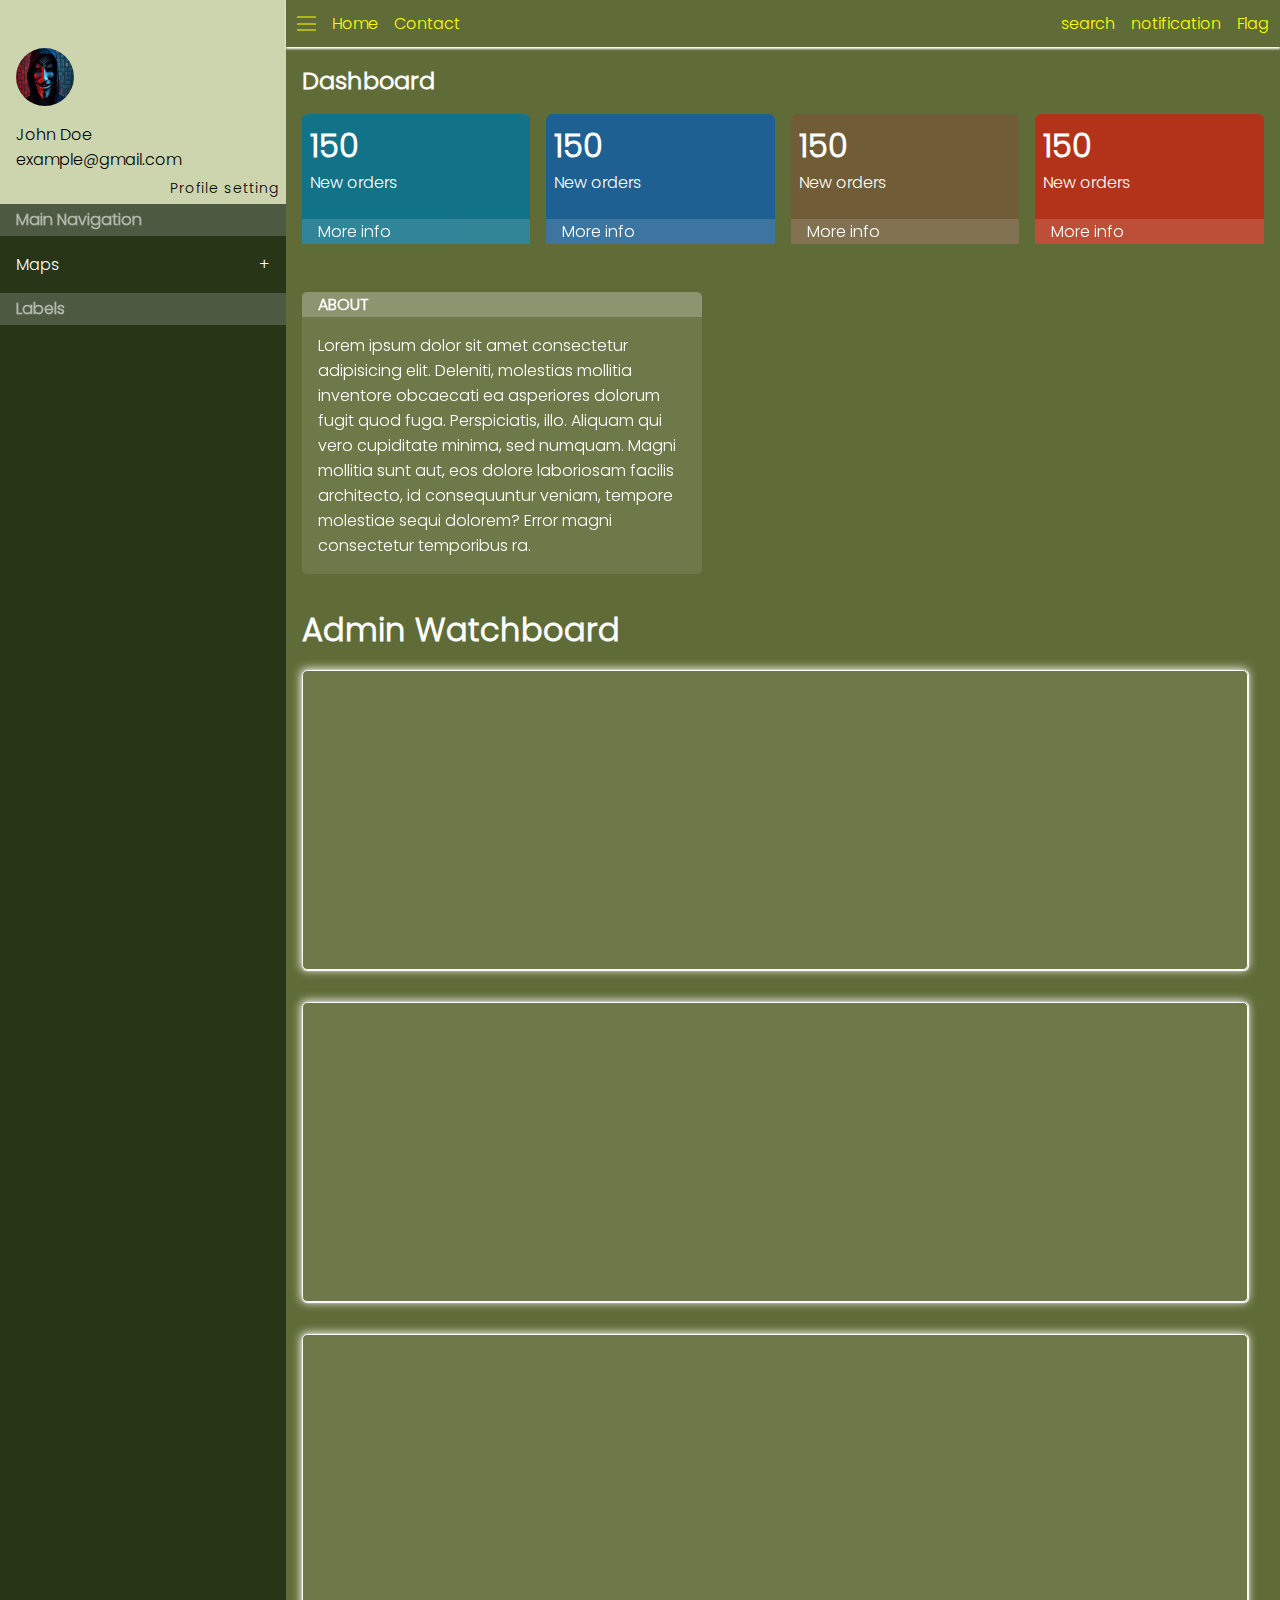
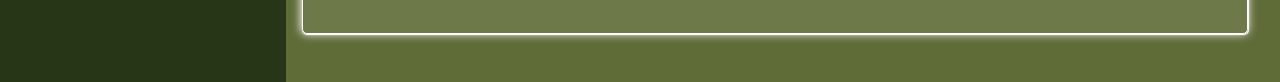
<file: investment/admin.html>
<!DOCTYPE html>
<html lang="en">
<head>
    <meta charset="UTF-8">
    <meta name="viewport" content="width=device-width, initial-scale=1.0">
    <title>Admin | Dashboard</title>
    <link rel="stylesheet" href="admincss.css">
    <style>
        .admins-informations{
            min-height: 12.5em;
            background: #ccd5ae;
            padding-inline: 1em 0;
            padding-block: 3em 0;
        }
        .side h4{
            height: 2.0em;
            background: rgba(255, 255, 255, 0.178);
            backdrop-filter: blur(100px);
            padding-inline: 1em 1em;
            padding-block: .2em 0;
            color: rgba(255, 255, 255, 0.57);
        }
        .admins-informations .picture{
            height: 3.625em;
            width: 3.625em;
            border-radius: 50%;
            display: flex;
            justify-content: center;
            align-items: center;
            margin-bottom: 1em;
        }
        .picture img{
            border-radius: 50%;
        }
        .admin_info_realtime p.kl{
            margin-left: auto;
            width: max-content;
            padding: 0.4em;
            border-top-left-radius: 10px;
            font-size: .875rem;
            letter-spacing: 1px;
            cursor: pointer;
        }
        .admin_info_realtime p.kl:hover{
            background: #283618; 
            color: rgba(255, 255, 255, 0.575);
        }
    </style>
</head>
<body>
    <div class="side">
        <div class="admins-informations">
            <div class="picture">
                <img src="admin_image.png" alt="" width="58px" height="58px">
            </div>
            <div class="admin_info_realtime">
                <p>John Doe</p>
                <p>example@gmail.com</p>
                <p class="kl">Profile setting</p>
            </div>
        </div>
        <h4>Main Navigation</h4>
        <!-- to put some accordion by the side -->
        <div class="maps">
            <div class="parent">
                <p>Maps</p>
                <p id="accordion-button">+</p>
            </div>
            <div class="children">
                <div class="child">map1</div>
                <div class="child">Map2</div>
                <div class="child">Map3</div>
            </div>
        </div>
        <h4>Labels</h4>
    </div>
    <div class="full-body">
        <header>
            <ul>
                <div class="box">
                    <div class="lines"></div>
                    <div class="lines"></div>
                    <div class="lines"></div>
                </div>
                <p>Home</p>
                <p>Contact</p>
                <ul class="top-roght">
                    <li id="searching_admin">search</li>
                    <li>notification</li>
                    <li>Flag</li>
                 </ul>
            </ul>
        </header>
        <div class="info">
            <h2>Dashboard</h1>
            <ul>
                <li>
                    <div class="boxr" style="background: #007399d2;">
                        <div class="head">
                            <h1>150</h1>
                            <p>New orders</p>
                        </div>
                        <div class="base">
                            <p>More info</p>
                        </div>
                    </div>
                    <div class="boxr" style="background: #1e6091;">
                        <div class="head">
                            <h1>150</h1>
                            <p>New orders</p>
                        </div>
                        <div class="base">
                            <p>More info</p>
                        </div>
                    </div>
                </li>
                <li>
                    <div class="boxr" style="background: #7a51369c;">
                        <div class="head">
                            <h1>150</h1>
                            <p>New orders</p>
                        </div>
                        <div class="base">
                            <p>More info</p>
                        </div>
                    </div>
                    <div class="boxr" style="background: rgba(255, 0, 0, 0.527)">
                        <div class="head">
                            <h1>150</h1>
                            <p>New orders</p>
                        </div>
                        <div class="base">
                            <p>More info</p>
                        </div>
                    </div>
                </li>
            </ul>
        </div>
        <section>
            <div class="first">
                <div class="about">ABOUT</div>
                <p>Lorem ipsum dolor sit amet consectetur adipisicing elit. Deleniti, molestias mollitia inventore obcaecati ea asperiores dolorum fugit quod fuga. Perspiciatis, illo. Aliquam qui vero cupiditate minima, sed numquam. Magni mollitia sunt aut, eos dolore laboriosam facilis architecto, id consequuntur veniam, tempore molestiae sequi dolorem? Error magni consectetur temporibus ra.</p>
            </div>
            <div class="second"></div>
        </section>
        <div class="admin-dropdown">
            <h1>Admin Watchboard</h1>
            <div class="boards"></div>
            <div class="boards"></div>
            <div class="boards"></div>
        </div>
    </div>
    <div class="search-container">
        <input class="form-control" type="text" name="" placeholder="Seach field...." autofocus>
        <div class="x">X</div>
   </div>
   <script>
        
   </script>
    <script src="accordion.js"></script>
</body>
</html>
</file>
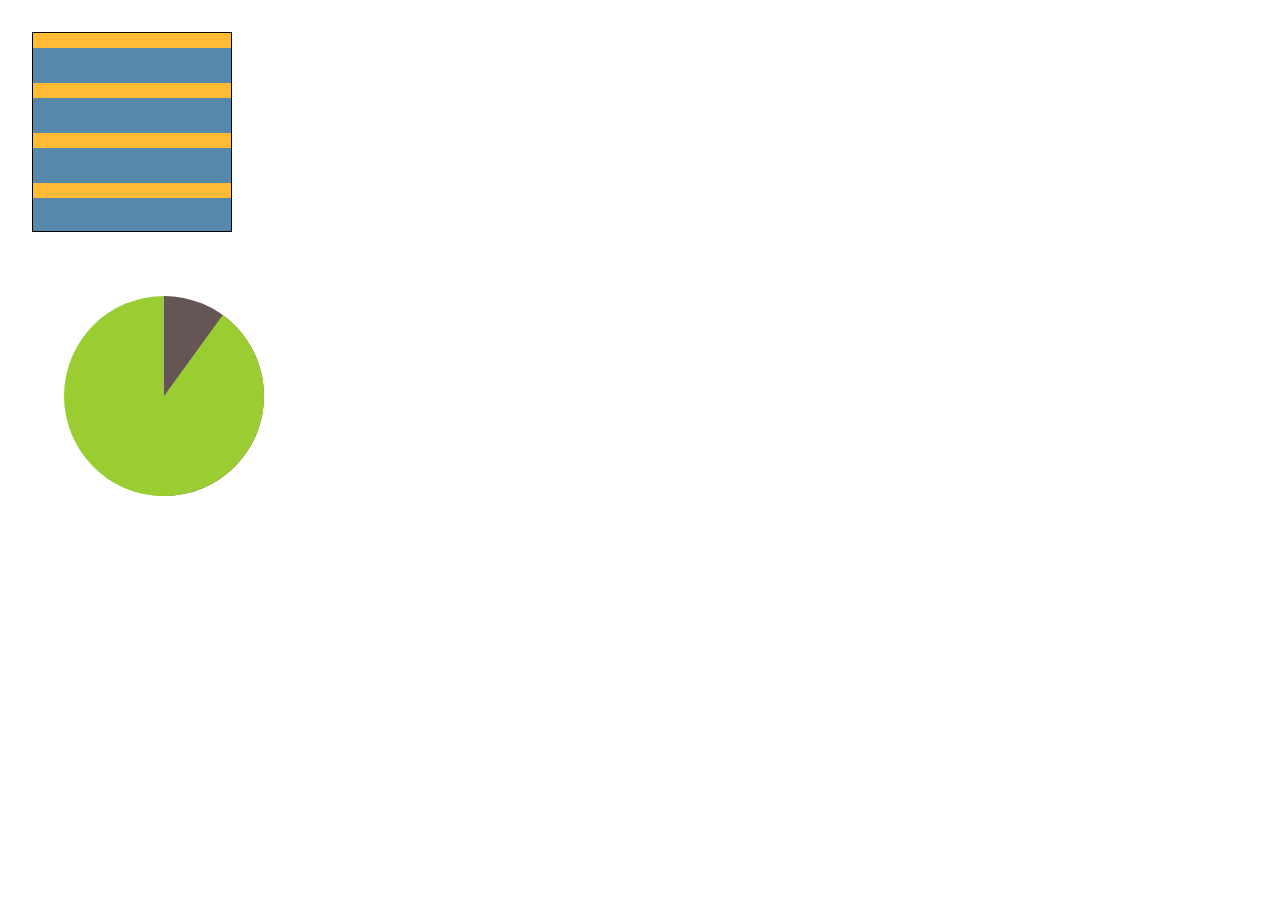
<file: investment/play_svg.html>
<!DOCTYPE html>
<html lang="en">
<head>
    <meta charset="UTF-8">
    <meta name="viewport" content="width=device-width, initial-scale=1.0">
    <title>Document</title>
    <style>
        *{
            margin: 0;
            padding: 0;
            box-sizing: border-box;
        }
       .container{
            height: 200px;
            width: 200px;
            border: 1px solid black;
            background: linear-gradient(#fb3 30%, #58a 30%);
            background-size: 100% 50px;
            margin: 2em;
       }
       .pie {
            width: 200px; height: 200px;
            border-radius: 50%;
            background: yellowgreen;
            margin: 4em;
            background-image: linear-gradient(to right, transparent 50%, #655 0);
        }
        .pie::before {
            content: '';
            display: block;
            margin-left: 50%;
            height: 100%;
            background-color: inherit;
            border-radius: 0 100% 100% 0 / 50%;
            transform-origin: left;
            transform: rotate(.1turn);
        }
      
    </style>
</head>
<body>
    <!-- Testing the linear gradient -->
     <div class="container"></div>
     <div class="pie"></div>
</body>
</html>
</file>
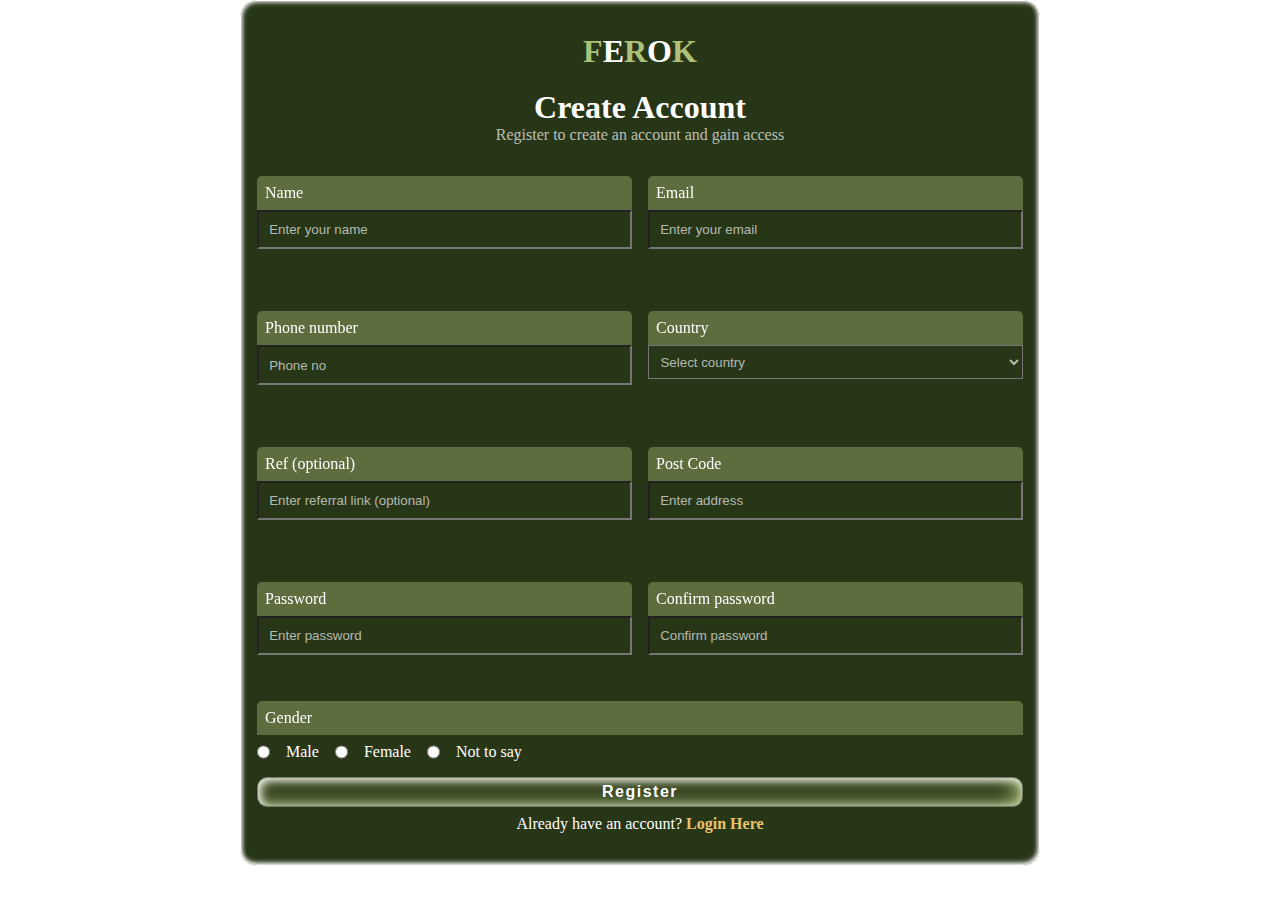
<file: investment/register_one.html>
<!DOCTYPE html>
<html lang="en">
<head>
    <meta charset="UTF-8">
    <meta name="viewport" content="width=device-width, initial-scale=1.0">
    <title>Sign up</title>
   
    <style>
        *{
            margin: 0;
            padding: 0;
            box-sizing: border-box;
        }
        label{
            user-select: none;
        }
        select:active, select:hover{
            outline: 0;
        }
        select{
            background: transparent;
            color: rgba(255, 255, 255, 0.658);
            padding: .56em;
            outline: 0;
        }
        a{ color: white; text-decoration: none;}
        body{
            color: white;
            display: flex;
            justify-content: center;
            align-items: center;
        }
        form{
            border: 0.5px solid white;
            max-width: 800px;
            padding: 1em;
            border-radius: 16px;
            background: #283618;
            backdrop-filter: blur(100px);
            box-shadow:inset 1px 1px 5px white,
                       inset -1px -2px 5px white;
        }
        form h1{
            text-align: center;
        }
        h1 span{
            color: #ADC178;
        }
        .a{
            display: flex;
            flex-direction: column;
            border-radius: 20px;
            margin: 1em 0;
        }
        .a label:not(.choose){
            background: #aec17865;
            padding: 0.5em;
            backdrop-filter: blur(100px);
            border-radius: 5px 5px 0 0;
            color: white;
        }
        input{
            background: transparent;
            color: white;
            padding: 0.76em;
        }
        input:hover, input:focus, input:active{
            outline: 0;
        }
        input::placeholder{
            color:rgba(255, 255, 255, 0.664);
        }
        input.w{
            padding: 0;
            height: 30px;
            border: 1px solid rgba(211, 211, 211, 0.432);
            font-weight: 700;
            font-size: 1rem;
            display: flex;
            justify-content: center;
            align-items: center;
            border-radius: 10px;
            box-shadow: inset 2px 2px 10px white,
                        inset -5px -2px 20px #ADC178;
            letter-spacing: 1.5px;
            cursor: pointer;
        }
        .ds{
            margin-bottom: 1em;
        }
        .ds p{
            text-align: center;
            margin-top: 0.5em;
        }
        p>a {
            font-weight: 800;
            color: #e9c46a;
        }
        .tok{
            text-align: center;
        }
        .tok p{
            color: rgba(255, 255, 255, 0.692);
        }
        input:focus-within{
            color: orange;
        }
        .hd{
            display: flex;
            gap: 1em;
            margin-block:.5em 0;
        }
        .hd .ok{
            margin-bottom: 0.5em;
        }
        .opinion{
            display: flex;
            gap: 1em;
        }
        .groups{
            display: flex;
            flex-wrap: wrap;
            /* border:  1px solid white; */
            column-gap: 1em;
        }
        .groups>.a{
            flex-grow: 1;
            flex-basis: 200px;
            flex-shrink: 0;
        }
        .errors{
            --redt:#F44336;
            height: 30px;
            padding-left: .3em;
            color: var(--redt);
            padding-block: .2em;
        }
        @media (min-width: 820px) {
            form{
                width: 800px;
            }
        }
    </style>
    <link rel="stylesheet" href="loader.css">
</head>
<body>
    <form action="" >
        <div class="a tok">
            <h1 style="margin-bottom: 0.6em;"><span>F</span>E<span>R</span>O<span>K</span></h1>
            <h1>Create Account</h1>
            <p>Register to create an account and gain access</p>
        </div>
        <div class="groups">
            <div class="a">
                <label for="username">Name</label>
                <input type="text" placeholder="Enter your name" id="form-username" name="Name"  autocomplete="off">
                <span class="errors"></span>
            </div>
            <div class="a">
                <label for="Type_email">Email</label>
                <input type="email" placeholder="Enter your email" id="form-email" minlength="11" name="Email">
                <span class="errors"></span>
            </div>
        </div>
        <div class="groups">
            <div class="a">
                <label for="phone">Phone number</label>
                <input type="tel" placeholder="Phone no" title="Type number" id="form-phone" minlength="8" name="phone number">
                <span class="errors"></span>
            </div>
            <div class="a">
                <label for="form-countries">Country</label>
                <select name="country" id="form-countries">
                    <option value="">Select country</option>
                </select>
                <span class="errors"></span>
            </div>
        </div>
        <div class="groups">
            <div class="a">
                <label for="refs">Ref (optional)</label>
                <input type="text" placeholder="Enter referral link (optional)" id="form-refs" title="Paste ref link" name="reflink">
                <span class="errors"></span>
            </div>
            <div class="a">
                <label for="first_pass">Post Code</label>
                <input type="number" placeholder="Enter address" title="Post code" id="postalcode" name="pcode">
                <span class="errors"></span>
            </div>
        </div>
        <div class="groups">
            <div class="a">
                <label for="first_pass">Password</label>
                <input type="text" placeholder="Enter password" title="Type password" id="first_pass" name="Password">
                <span class="errors"></span>
            </div>
            <div class="a">
                <label for="confirm_pass">Confirm password</label>
                <input type="text" placeholder="Confirm password" title="Retype password" id="confirm_pass" name="conpword">
                <span class="errors"></span>
            </div>
        </div>
        <div class="a" style="margin-top: 0em;">
            <label for="" class="ok">Gender</label>
            <div class="opinion">
                <div class="hd">
                    <input type="radio" name="genders" id="male_gen"><label for="male_gen" class="choose">Male</label>
                </div>
                <div class="hd">
                    <input type="radio" name="genders" id="fem_gen"><label for="fem_gen" class="choose">Female</label>
                </div>
                <div class="hd">
                    <input type="radio" name="genders" id="o_gen"><label for="o_gen" class="choose">Not to say</label>
                </div>
            </div>
        </div>
        <input type="hidden" name="form-success">
        <div class="a ds">
            <input type="submit" value="Register" class="w" title="Click to submit form" id="forms_submit">
            <p>Already have an account? <a href="login.html" title="Click to login">Login Here</a></p>
        </div>
    </form>
     <!-- Loading html -->
     <div class="super-containers">
        <div class="containering112">
            <div class="load" style="--colo:red"></div>
            <div class="load df" style="--colo:yellow"></div>
            <div class="load" style="--colo:green"></div>
         </div>
     </div>

     <script type="text/javascript" src="roberto.js"></script>
    <!-- <script language="javascript" type="text/javascript" src="lol.js"></script> -->
</body>
</html>
</file>
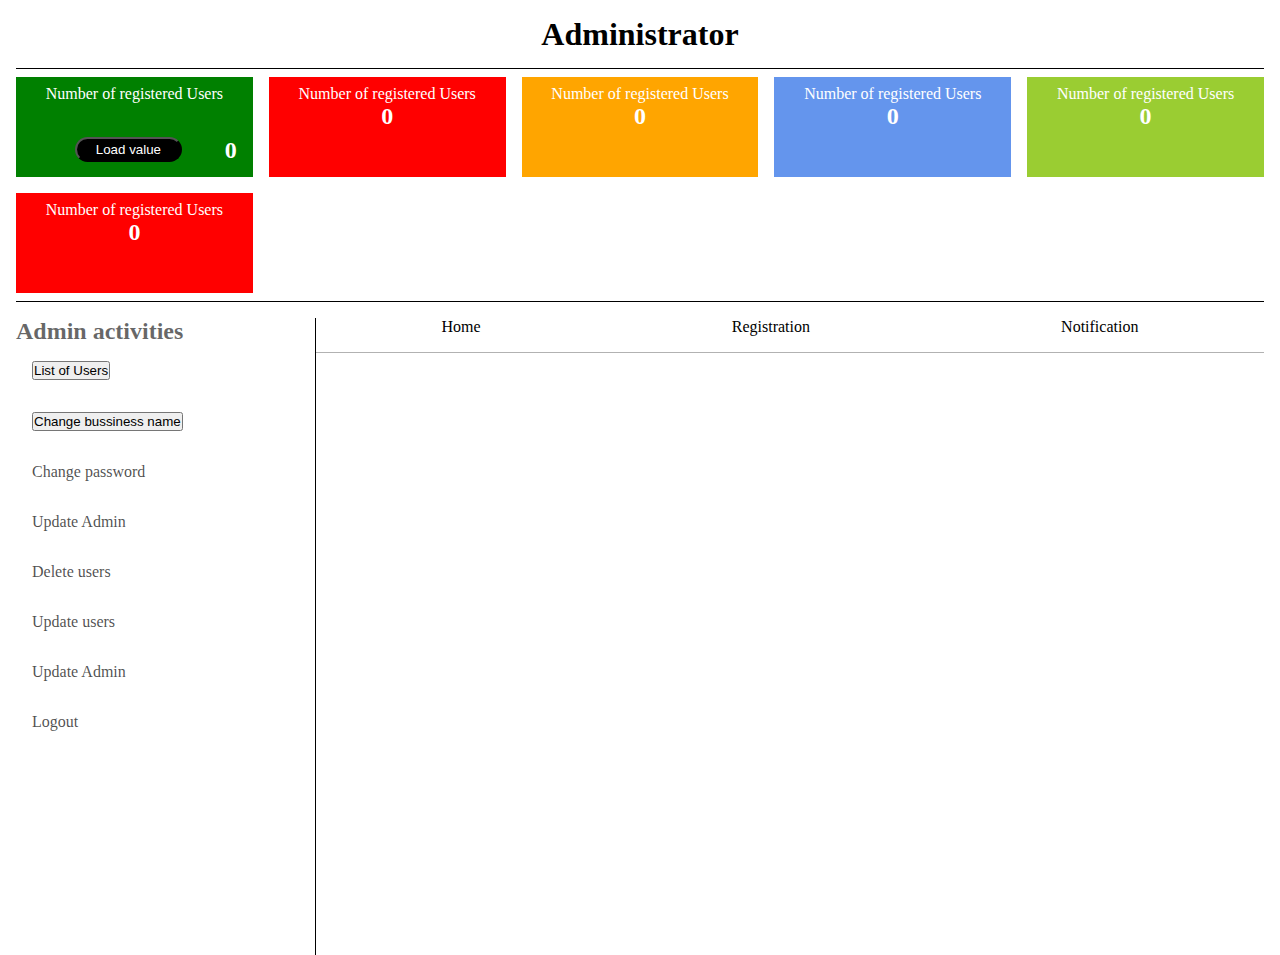
<file: investment/documents-file/admin.page.html>
<!DOCTYPE html>
<html lang="en">
<head>
    <meta charset="UTF-8">
    <meta name="viewport" content="width=device-width, initial-scale=1.0">
    <title>Administrator page</title>
    <link rel="stylesheet" href="../cs_file/nim.css">
    <link rel="stylesheet" href="../cs_file/admin-query.css" media="screen and (max-width:920px)">
    <style>
        .gg34{
            position: absolute;
            bottom: 0;
            display: flex;
            height: 40px;
            width: 100%;
            justify-content: space-between;
            padding-inline: 1em;
        }
        .gg34 button{
            width: 8em;
            height: 25px;
            color: white;
            background: black;
            margin: 0 auto;
            border-radius: 16px;
        }
    </style>
</head>
<body>
    <div class="inner-class">
        <h1>Administrator</h1>
        <div class="equality">
            <div class="mk">
                <div class="box-of-users" style="background: green;">
                    <p>Number of registered Users</p>
                    <div class="gg34">
                        <button id="how_many_users">Load value</button>
                        <h2 id="users_count" >0</h2>
                    </div>
                </div>
                <div class="box-of-users" style="background: red;">
                    <p>Number of registered Users</p>
                    <h2>0</h2>
                </div>
                <div class="box-of-users" style="background: orange;">
                    <p>Number of registered Users</p>
                    <h2>0</h2>
                </div>
                <div class="box-of-users" style="background: cornflowerblue;">
                    <p>Number of registered Users</p>
                    <h2>0</h2>
                </div>
                <div class="box-of-users" style="background: yellowgreen;">
                    <p>Number of registered Users</p>
                    <h2>0</h2>
                </div>
                <div class="box-of-users" style="background: red;">
                    <p>Number of registered Users</p>
                    <h2>0</h2>
                </div>
            </div>
            <div class="gridwines">
                <div class="admin-priviledges">
                    <h2>Admin activities</h1>
                    <ul>
                        <li><button id="lists_of_users">List of Users</button></li>
                        <li><button id="change_name_23">Change bussiness name</button></li>
                        <li><a href="">Change password</a></li>
                        <li><a href="">Update Admin</a></li>
                        <li><a href="">Delete users</a></li>
                        <li><a href="">Update users</a></li>
                        <li><a href="">Update Admin</a></li>
                        <li><a href="register.html">Logout</a></li>
                    </ul>
                </div>
                <div class="fluctuate">
                    <ul>
                        <li>Home</li>
                        <li>Registration</li>
                        <li>Notification</li>
                    </ul>
                    <div class="space"></div>
                </div>
                <style>
                    .space, table td{
                        padding: 1em;
                    }
                    table td{
                        text-align: left;
                    }
                     
                </style>
            </div>
        </div>
    </div>
    <script src="../java/a.js"></script>
    <script src="../java/ajax-for-a.js"></script>
</body>
</html>
</file>
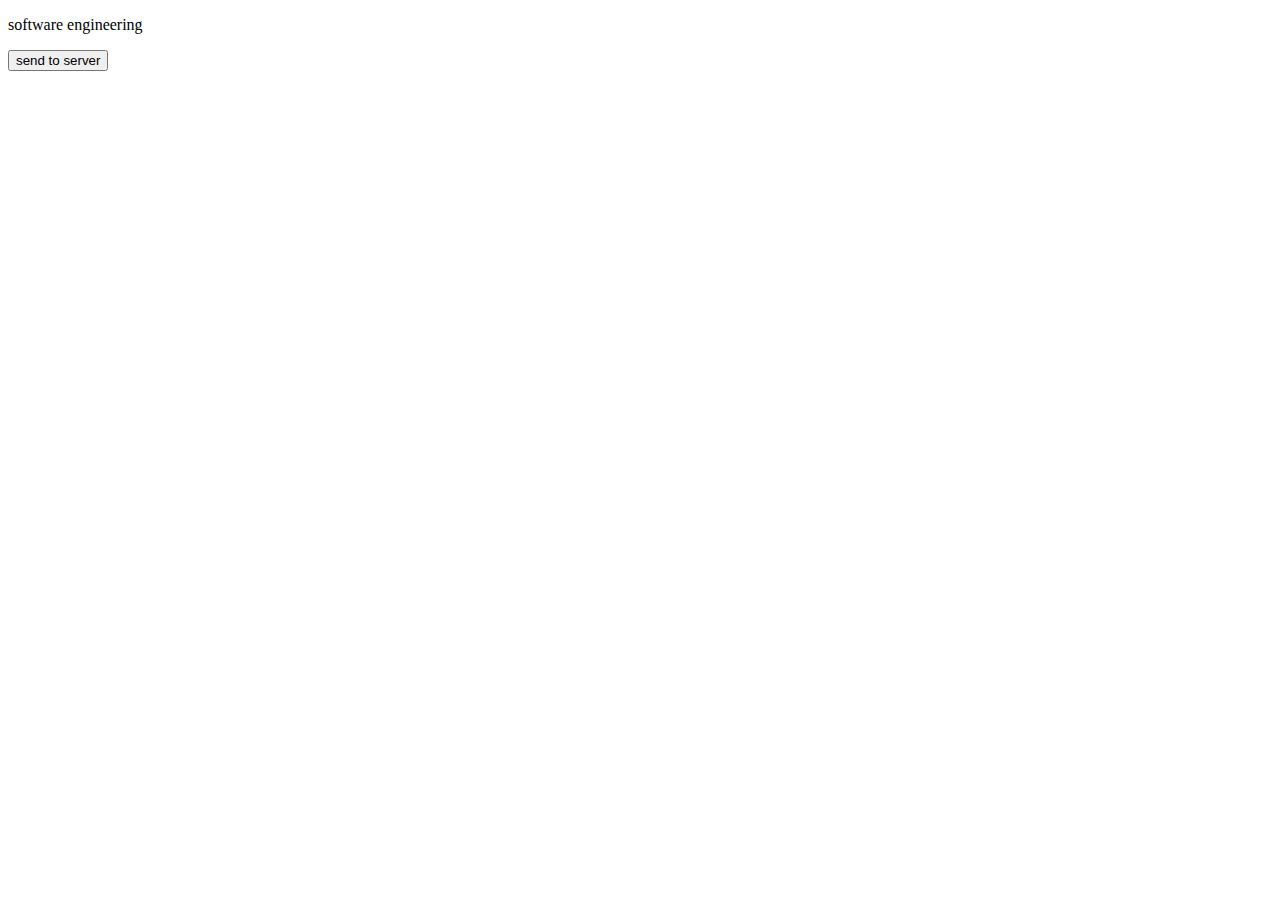
<file: investment/documents-file/user_investment_dashboard.html>
<!DOCTYPE html>
<html lang="en">
<head>
    <meta charset="UTF-8">
    <meta name="viewport" content="width=device-width, initial-scale=1.0">
    <title>Document</title>
</head>
<body>
    <p>software engineering</p>
    <div id="olo"></div>
    <button onclick="q()">send to server</button>

    <script>  
        //send a request to a server
        function q(){
            var variable = new XMLHttpRequest();
            variable.open("GET", "");
            variable.send();

            variable.onreadystatechange = function() {
                if (variable.readyState == 4 && variable.status == 200) {
                    document.getElementById("olo").innerHTML = variable.responseText;
                }
                
            }
    }
        
    </script>
</body>
</html>
</file>
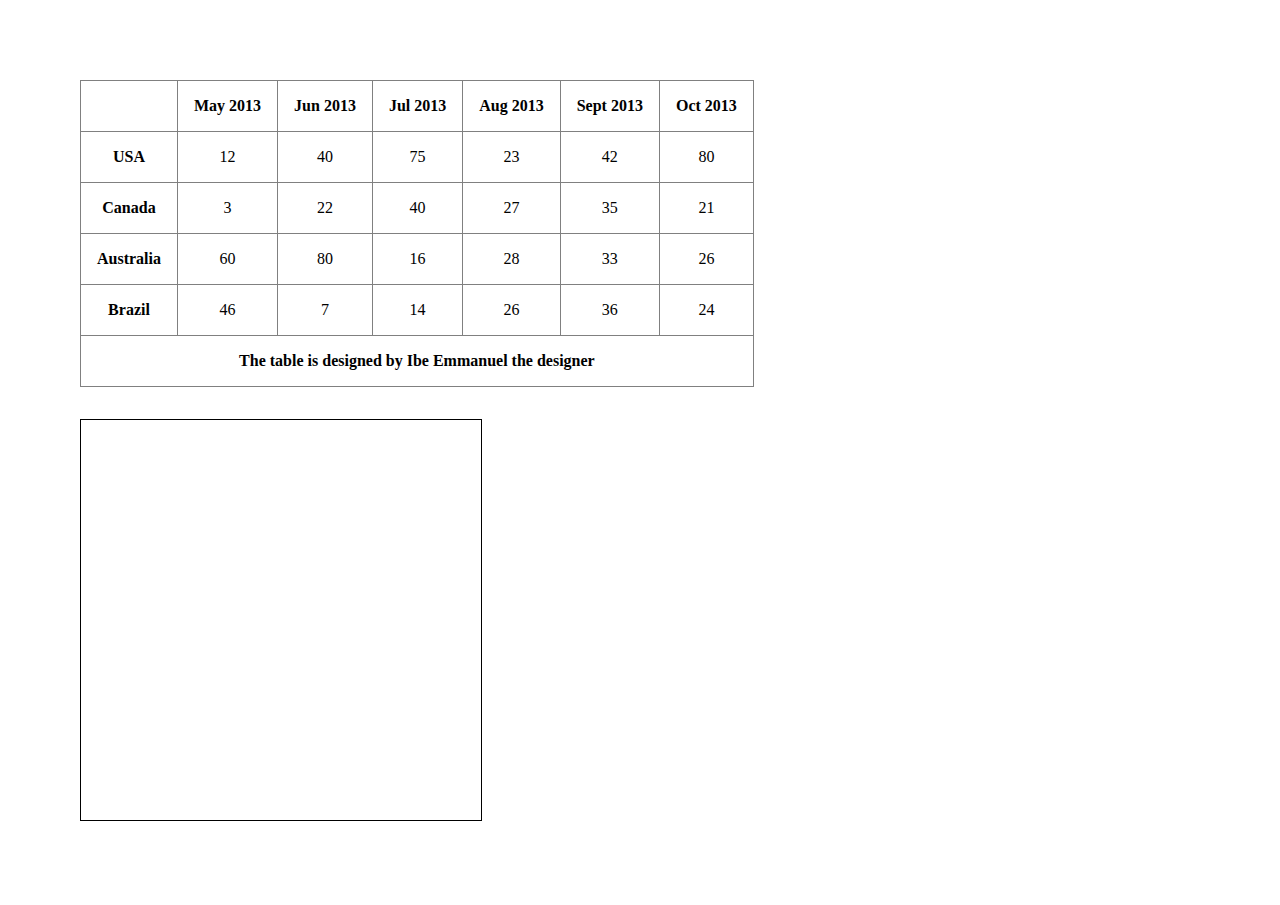
<file: investment/tester/new_chart_algorithm.html>
<!DOCTYPE html>
<html lang="en">
<head>
    <meta charset="UTF-8">
    <meta name="viewport" content="width=device-width, initial-scale=1.0">
    <title>Document</title>
    <style>
        *{
            padding: 0;
            margin: 0;
            box-sizing: border-box;
        }
        body{
            padding: 5em;
        }
        table{
            border-collapse: collapse;
            text-align: center;
        }
        th{
            padding: 1em;
        }
        canvas{
            border: 1px solid black;
            margin-top: 2em;
        }
    </style>
</head>
<body>
    <!-- This is the new chart algorithm  -->
    <table border="1px">
        <thead>
            <tr>
                <td></td>
                <th>May 2013</th>
                <th>Jun 2013</th>
                <th>Jul 2013</th>
                <th>Aug 2013</th>
                <th>Sept 2013</th>
                <th>Oct 2013</th>
            </tr>
        </thead>
        <tbody class="roddy">
            <tr>
                <th>USA</th>
                <td>12</td>
                <td>40</td>
                <td>75</td>
                <td>23</td>
                <td>42</td>
                <td>80</td>
            </tr>
            <tr>
                <th>Canada</th>
                <td>3</td>
                <td>22</td>
                <td>40</td>
                <td>27</td>
                <td>35</td>
                <td>21</td>
            </tr>
            <tr>
                <th>Australia</th>
                <td>60</td>
                <td>80</td>
                <td>16</td>
                <td>28</td>
                <td>33</td>
                <td>26</td>
            </tr>
            <tr>
                <th>Brazil</th>
                <td>46</td>
                <td>7</td>
                <td>14</td>
                <td>26</td>
                <td>36</td>
                <td>24</td>
            </tr>
        </tbody>
        <tr>
            <th colspan="7" style="padding: 1em;">The table is designed by Ibe Emmanuel the designer </th>
        </tr>
    </table>
    <div class="container-c48">
        <canvas width="400px" height="400px"></canvas>
    </div>
    <script>
        /* To make a chart that will be reponsive and stay with canvas. */
        
        /*
            Algorithm 
            1) extract the data from the table and put them into labels 
            2) render it into the canvas as a line chart.

            Note: The x part of the table is the x axis and the y part of the table is the y axis.
            the label, is the part that is to house the data on the tables. 
        */
       
        // class to control everything that has to with the canvas.
        class cavana{
            ctx;

            constructor(canvas){
                var l = document.querySelector(canvas);
                this.ctx = l.getContext('2d');
                this.canvas_rotate(l, this.ctx);
            }
            canvas_rotate(canv, ctx){
                ctx.translate(0, canv.height);
            }
        }

        class Table_operations{ /* To bring the table tag into the class */
            html_table;
            table_data = {};
            
            constructor(table){
                this.html_table = document.querySelector(table);

                this.table_data = {
                    "xlabel": [],
                    "ylabel": [],
                    "label" : [],
                    "data_groups": [],
                    min_value: 20,
                    max_value: 10
                }
            }
            into_labels(childrens, labelr){ /* To put the tables into labels */
                this.html_table.querySelectorAll(childrens).forEach((e)=>{
                    this.table_data[labelr].push(e.innerText);
                });
                console.log(this.table_data[labelr])
            }
            calculations(box_gap, h){
                var temporary = [];

                this.html_table.querySelectorAll("tbody tr td").forEach((e)=>{
                    temporary.push(parseFloat(e.innerText)); /* convert strings to numbers for calculations */
                });
                console.log(temporary);

                // set the minimum and the maximum values for the graph.
                this.table_data.min_value = Math.min(...temporary) > 0 ? 0 : Math.min(...temporary);
                this.table_data.max_value = 1.1 * Math.max(...temporary);

                console.log("min " + this.table_data.min_value, "max " +this.table_data.max_value);
                
                // dividing the table into ticks and boxes 
                var ydeltapixels = box_gap;
                var nticks = Math.round(h / ydeltapixels);
                var ydelta /* no of lines of y-axis */ = Math.ceil((this.table_data.max_value - this.  table_data.min_value) / nticks);
                console.log(ydelta);

                // to set the values that will be seen at the y-axis of the chart
                var  yval = this.table_data.min_value;

                while(yval < (this.table_data.max_value - ydelta)){
                    this.table_data["ylabel"].push(yval);
                    yval += ydelta;
                }
                this.table_data["ylabel"].push(yval, this.table_data.max_value);
                console.log(this.table_data["ylabel"]);
            }
            Data_Groups(){
                var dgroups = [];

                this.html_table.querySelectorAll("tbody.roddy tr").forEach(function(et){
                    dgroups[et] = []// to create another array inside this array. 
                    dgroups.push(dgroups[et]);
                    
                    et.querySelectorAll("td").forEach(function(f){
                        var tdVal = parseFloat(f.innerHTML);
                        dgroups[et].push(tdVal);
                    });
                })
                console.log(dgroups);
            }
            second_calculation(h){
                var parents = document.querySelector(".container-c48");
                var next = document.querySelector("canvas");
                var xDelta = 400 / (this.table_data["xlabel"].length - 1 );
                var xlabelsUL = document.createElement("ul");

                this.setting_attributes(xlabelsUL, "width", "400px");
                this.setting_attributes(xlabelsUL, "height", "400px");
                this.setting_attributes(xlabelsUL, "class", "xlabels-x");
                parents.insertBefore(xlabelsUL, next);
                var k = 0;
               
                this.table_data["xlabel"].forEach((i)=>{
                    k++;
                    var thisLi = document.createElement("li");
                    var thisspan = document.createElement("span");
                    var nextspan = document.createElement("span");

                    this.setting_attributes(thisspan, "class", "label");
                    this.setting_attributes(thisLi, "width", "0px");
                    thisspan.innerHTML = i;
                    thisLi.appendChild(thisspan);
                    thisLi.prepend(nextspan, thisspan);
                    this.setting_attributes(thisLi, "style", "left :" + xDelta * k + "px")
                    xlabelsUL.append(thisLi);
                    this.setting_attributes(nextspan, "class", "line");
                })

                var yrange = this.table_data.max_value - this.table_data.min_value;
                var yScale = h / yrange;
                var liBottom = h / (this.table_data["ylabel"].length - 1);
                var ylabelsUL = document.createElement("ul");

                this.setting_attributes(ylabelsUL, "width", "400px");
                this.setting_attributes(ylabelsUL, "height", "400px");
                this.setting_attributes(ylabelsUL, "class", "400px");
                parents.insertBefore(ylabelsUL, next);

                this.table_data["ylabel"].forEach((i)=>{
                    k++;
                    var thisLi = document.createElement("li");
                    var thisspan = document.createElement("span");
                    var nextspan = document.createElement("span");

                    this.setting_attributes(thisspan, "class", "label");
                    this.setting_attributes(thisLi, "width", "0px");
                    thisspan.innerHTML = i;
                    thisLi.appendChild(thisspan);
                    thisLi.prepend(nextspan, thisspan);
                    this.setting_attributes(thisLi, "style", "left :" +  liBottom * k + "px")
                    ylabelsUL.append(thisLi);
                    this.setting_attributes(nextspan, "class", "line");
                })

                // var liBottom = h / (tableData.ylabel.length-1);
                // var ylabelsUL = $('<ul class="labels-y"></ul>')
                // .width(400)
                // .height(400)
                // .insertBefore(canv);
                // $.each(tableData.ylabel, function(i){
                // var thisLi = $('<li><span>' + this + '</span></li>')
                // .prepend('<span class="line" />')
                // .css('bottom', liBottom * i)
                // .prependTo(ylabelsUL);
                var label = thisLi.find('span:not(.line)');
                var topOffset = label.height() / -2;
                if(i == 0){ topOffset = -label.height(); }
                else if(i == tableData.ylabel.length - 1){ topOffset = 0; }
                label
                .css('margin-top', topOffset)
                .addClass('label'); });
                console.log(yScale);
            }
            setting_attributes(element, attr, value){
                element.setAttribute(attr, value);
            }
        }

        window.onload = ()=>{
            the_canvas = new cavana("canvas"); /* The canvas object has been initialised. */
            the_tables = new Table_operations("table") /* The table object being initialised */

            the_tables.into_labels("thead tr th", "xlabel"); /* The xlables that is x- axis */
            the_tables.into_labels("tbody tr th", "label"); /* The y-axis */
            the_tables.into_labels("tbody tr td", "data_groups"); /* The normal data */
            the_tables.calculations(30, 400); /* The normal data */
            the_tables.Data_Groups(); /* The normal data */
            the_tables.second_calculation(400); /* The normal data */
        }

    </script>
</body>
</html>
</file>
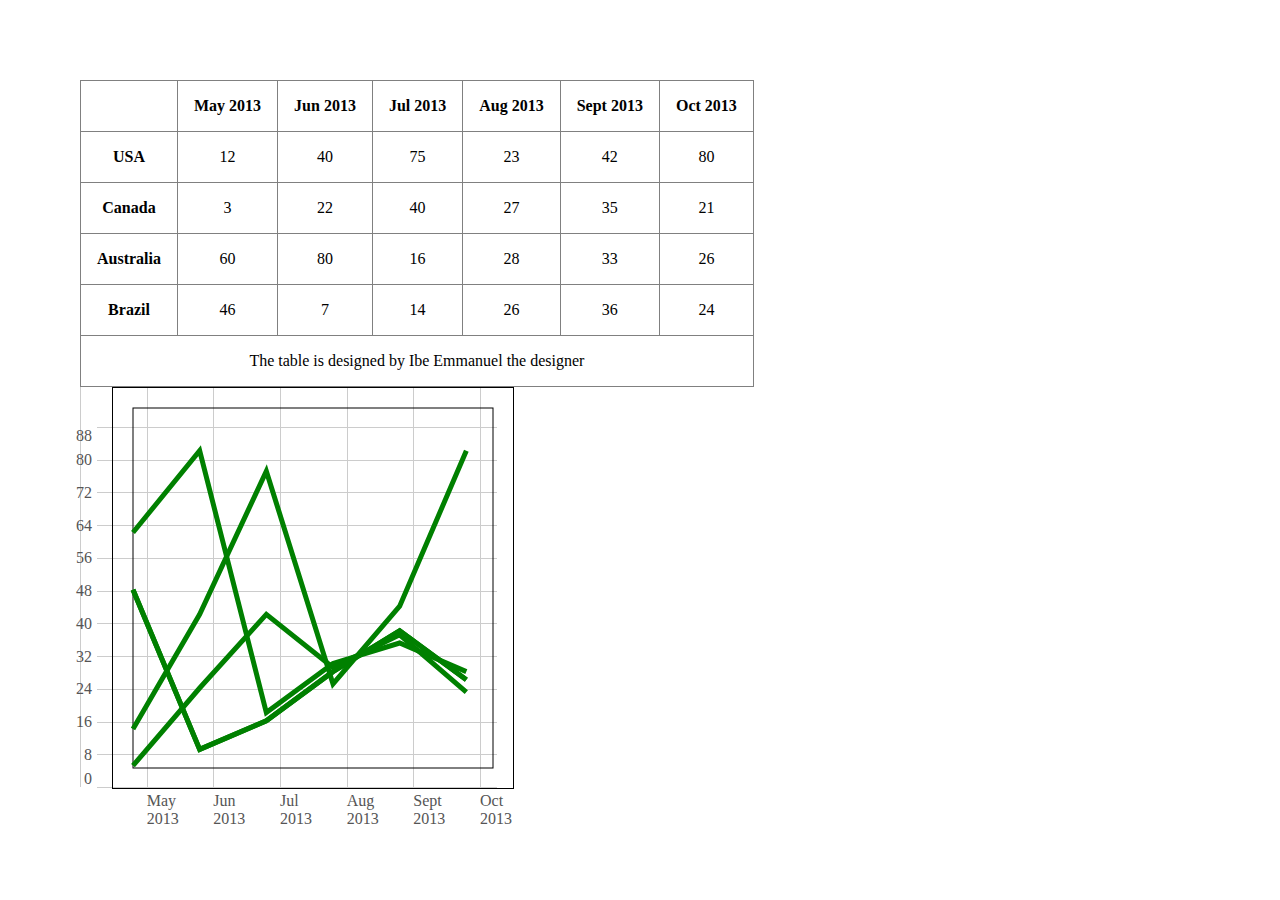
<file: investment/tester/new_jquery.html>
<!DOCTYPE html>
<html lang="en">
<head>
    <meta charset="UTF-8">
    <meta name="viewport" content="width=device-width, initial-scale=1.0">
    <title>Document</title>
    <style>
        *{
            padding: 0;
            margin: 0;
            box-sizing: border-box;
        }
        body{
            padding: 5em;
        }
        table{
            border-collapse: collapse;
            text-align: center;
        }
        th{
            padding: 1em;
        }
        canvas{
            border: 1px solid black;
            margin-left: 2em;
        }
    </style>
    <link rel="stylesheet" href="badstyle.css">
</head>
<body>
    <!-- to use canvas to create chrats that are formed using css tables -->
    <table border="1px">
        <thead>
            <tr>
                <th></th>
                <th>May 2013</th>
                <th>Jun 2013</th>
                <th>Jul 2013</th>
                <th>Aug 2013</th>
                <th>Sept 2013</th>
                <th>Oct 2013</th>
            </tr>
        </thead>
        <tbody class="roddy">
            <tr>
                <th>USA</th>
                <td>12</td>
                <td>40</td>
                <td>75</td>
                <td>23</td>
                <td>42</td>
                <td>80</td>
            </tr>
            <tr>
                <th>Canada</th>
                <td>3</td>
                <td>22</td>
                <td>40</td>
                <td>27</td>
                <td>35</td>
                <td>21</td>
            </tr>
            <tr>
                <th>Australia</th>
                <td>60</td>
                <td>80</td>
                <td>16</td>
                <td>28</td>
                <td>33</td>
                <td>26</td>
            </tr>
            <tr>
                <th>Brazil</th>
                <td>46</td>
                <td>7</td>
                <td>14</td>
                <td>26</td>
                <td>36</td>
                <td>24</td>
            </tr>
        </tbody>
        <tr>
            <td colspan="7" style="padding: 1em;">The table is designed by Ibe Emmanuel the designer </td>
        </tr>
    </table>
    
    <!-- The canvas part of the code. -->
    <canvas width="400px" height="400px"></canvas>

    <script src="../java/a.js"></script>
    <script>
       window.onload = function(){
        const canv = document.querySelector("canvas");
        const ctx = canv.getContext('2d');
        ctx.translate(0, canv.height);

                //to bring the table into javascript domain
        var tableData = {}; // to hold the table data 
        var table  = document.querySelector("table");

        //create the canvas labels 
        tableData.xlabel = [];
        tableData.ylabel = [];
        tableData.label = [];

        // putting the table xlabel into the array
        table.querySelectorAll("thead tr th").forEach(function(e){
            tableData.xlabel.push(e.innerText);
        });

        //putting the ylabel part into the array
        table.querySelectorAll("tbody tr th").forEach(function(e){
            tableData.label.push(e.innerText);
        });

        // we want to fill the data into the tables 
        tableData.dataGroups = [];

        // we want to find the ranges that will lie at the bottom of the chart 
        var tmp = [];
        table.querySelectorAll("tbody tr td").forEach(function(e){
            tmp.push(parseFloat(e.innerText));
        });
        tmp.pop(NaN); // to remove the last rubbish value 

        if(Math.min(...tmp) > 0){ // to check the smallest value
            tableData.minVal = 0;
        }else{
            tableData.minVal = Math.min(...tmp);
        }

        //setting the maximum value
        tableData.maxVal = 1.1 * Math.max(...tmp);

        //set the ylabels that will bear the ticks 
        var yDeltaPixels = 30;

        var nticks = Math.round(360 / yDeltaPixels); //the number of ticks 
        var yrange = tableData.maxVal - tableData.minVal; //88 
        var ydelta /*mean */ = Math.ceil(yrange / nticks);

        /* starting from the bottom */ 
        var yval = tableData.minVal;
       
        while(yval < (tableData.maxVal - ydelta)){
            tableData.ylabel.push(yval);
            yval += ydelta;
        } 
        
        tableData.ylabel.push(yval);
        tableData.ylabel.push(tableData.maxVal);
        

        // the data groups to be implemented.
        
        tableData.dataGroups = [];

        table.querySelectorAll("tbody.roddy tr").forEach(function(et){
        tableData.dataGroups[et] = []// to create another array inside this array. 
        tableData.dataGroups.push(tableData.dataGroups[et]);
        
        et.querySelectorAll("td").forEach(function(f){
            var tdVal = parseFloat(f.innerHTML);
            tableData.dataGroups[et].push(tdVal);
        });
        
        })


        // set the margins of the canvas using an object
        var margins = {
            top: 20,
            left: 20,
            right: 20,
            bottom: 20,
        }

        //setting the size of the rectangles and the starting and the ending point of the rectangles.
        var w = canv.width - (margins.left + margins.right);
        var h = canv.height - (margins.top + margins.bottom);

        ctx.strokeRect(margins.left, -margins.bottom, w, -h);

        /* drawing the real stuff with canvas */
        console.log(tableData.xlabel.length);

        var xDelta = 400 / (tableData.xlabel.length -1 );
        var xlabelsUL = $('<ul class="labels-x"></ul>')
        .width(400)
        .height(400)
        .insertBefore(canv);
     
        $.each(tableData.xlabel, function(i){
            var thisLi = $('<li><span class="label">' + this + '</span></li>')
            .prepend('<span class="line" />')
            .css('left', xDelta * i)
            .width(0)
            .appendTo(xlabelsUL);
            var label = thisLi.find('span.label');
            label.addClass('label');

            // console.log(i);
            });

        var yScale = h / yrange;
        var liBottom = h / (tableData.ylabel.length-1);
        var ylabelsUL = $('<ul class="labels-y"></ul>')
        .width(400)
        .height(400)
        .insertBefore(canv);
        $.each(tableData.ylabel, function(i){
        var thisLi = $('<li><span>' + this + '</span></li>')
        .prepend('<span class="line" />')
        .css('bottom', liBottom * i)
        .prependTo(ylabelsUL);
        var label = thisLi.find('span:not(.line)');
        var topOffset = label.height() / -2;
        if(i == 0){ topOffset = -label.height(); }
        else if(i == tableData.ylabel.length - 1){ topOffset = 0; }
        label
        .css('margin-top', topOffset)
        .addClass('label');
        });

        ctx.lineWidth = 5;

        for(var i in tableData.dataGroups){
            var points = tableData.dataGroups[i];
            ctx.moveTo(0, -points[i]);
            ctx.strokeStyle = "green";
            ctx.beginPath();
            var xVal = margins.left;
            for(var j in points){
            var relY = (points[j] * h /tableData.maxVal) + 10;
            ctx.lineTo(xVal, -relY);
            xVal += xDelta;
            }
            ctx.stroke();
            ctx.closePath();
        }
       }

    </script>
</body>
</html>
</file>
<file: investment/admincss.css>
*{
    margin: 0;
    padding: 0;
    box-sizing: border-box;
}
@font-face {
    font-family: 'poppins';
    src: url('poppins/Poppins-Light.ttf') format('truetype');
}
ul, li{
    list-style: none;
}
body{
    display: grid;
    grid-template-areas:
        "a a a b b b b b b b b b" 
        "a a a b b b b b b b b b"
        "a a a b b b b b b b b b"
    ;
    min-height: 100dvh;
    font-family: "poppins", cursive;
    position: relative;
}
body::-webkit-scrollbar{
    display: none;
}
.side{
    grid-area: a;
    background: #283618;
}
.full-body{
    grid-area: b;
    background: #606c38;
}
.full-body header{
    color: yellow;
    padding: .7em;
    box-shadow: 0 2px 2px white;
}
.full-body header ul{
    display: flex;
    gap: 1em;
    align-items: center;
}
.full-body .info{
    padding: 1em;
    color: white;
}
.box{
    width: 19px;
    height: 15px;
    display: flex;
    flex-direction: column;
    justify-content: space-between;
    cursor: pointer;
}
.box .lines{
    background: rgba(255, 255, 0, 0.5);
    height: 2px;
}
.info ul{
    display: flex;
    flex-wrap: wrap;
    padding-block: 1em;
    gap: 1em;
}
.info li{
    display: flex;
    flex-grow: 1;
    gap: 1em;
}
.info ul li .boxr{
    border-radius: 6px;
    width: 150px;
    flex: 1 0 100px;
}
.boxr .head{
    padding: 0.5em;
    padding-bottom: 1.5em;
}
.boxr .base, .first .about{
    background: rgba(255, 255, 255, 0.137);
    backdrop-filter: blur(100px);
    padding-inline: 1em;
}
section{
    display: flex;
    padding: 1em;
    color: white;
}
section .first{
    width: 400px;
    background: rgba(255, 255, 255, 0.089);
    backdrop-filter: blur(100px);
    border-radius: 5px;
}
.first .about{
    font-weight: bold;
    border-radius: 5px 5px 0  0;
}
.first p{
    padding: 1em;
}
.admin-dropdown{
    padding-block: 1em 1em;
    padding-inline: 1em 2em;
}
.admin-dropdown .boards{
    height: 18.75em;
    border: 1px solid white;
    margin-bottom: 2em;
    background: rgba(255, 255, 255, 0.089);
    backdrop-filter: blur(100px);
    border-radius: 5px;
    box-shadow: 0.2px 0.2px 1px white, -0.5px -0.5px 10px white;
}
.admin-dropdown h1{
    color: white;
    margin-bottom: 0.5em;
}
header ul .top-roght{
    margin-left: auto;
    cursor: pointer;
}
.maps{
    color: white;
    padding: 1em;
}
.maps .parent{
    display: flex;
    justify-content: space-between;
    cursor: pointer;
    user-select: none;
}
.maps .children{
    max-height: 0;
    overflow: hidden;
    transition: max-height 0.7s ease-out;
    padding-left: 1em;
}
.children .child{
    font-size: 0.85rem;
    color: rgba(255,255,255,0.65);
}
.children.accordion{
    display: block; 
    max-height: 200px;
}
.side{
    min-height: 100dvh;
}
/* This part of the code is for the search buttons */
.search-container{
    height: 3.125em;
    width: 100dvw;
    background: rgba(255, 255, 255, 0.651);
    display: flex;
    align-items: center;
    padding-inline: 2em 3em;
    font-size: 1.2rem;
    backdrop-filter: blur(100px);
    position: absolute;
    left: 0%;
    top: 0%;
    box-shadow: 3px 3px 10px black;
    animation: wrd 0.6s linear;
    display: none;
}
@keyframes wrd {
    0%{
        left: -100%;
    }
    50%{
        left: -50%;
    }
    75%{
        left: -30%;
    }
    85%{
        left: -15%;
    }
    100%{
        left: 0%;
    }
}
.search-container.off_x{
    display: flex;
}
.search-container input{
    height: 80%;
    width: 12.5em;
    font-size: inherit;
    border: 0;
    outline: 0;
    background: transparent;
}
.search-container .x{
    font-size: inherit;
    margin-left: auto;
    cursor: pointer;
    font-weight: 800;
}
/* border: 1px solid black; */
</file>
<file: investment/loader.css>
.super-containers{
    height: 100dvh;
    width: 100%;
    justify-content: center;
    position: absolute;
    top: 0;
    background: rgba(0, 0, 0, 0.267);
    backdrop-filter: blur(100px);
}
.super-containers, .containering112{
    display: flex;
    align-items: center;
    display: none;
}
.containering112{
    --h: 50px;
    height: var(--h);
    width: 200px;
    justify-content: space-around;
}
.containering112 .load{
    height: 30px;
    width: 30px;
    transform: rotate(45deg);
    animation: rotat 1s infinite linear;
    background: var(--colo);
}
@keyframes rotat{
    0%{
        transform: rotate(0deg);
    }
    50%{
        transform: rotate(45deg);
    }
    100%{
        transform: rotate(90deg);
    }
}
</file>
<file: investment/cs_file/nim.css>
*{
    box-sizing: border-box;
    margin: 0;
    padding: 0;
}
ul, li{
    list-style-type: none;
}
a{
    text-decoration: none;
    color: inherit;
}
.inner-class{
    padding: 1em;
    min-height: 100dvh;
    display: grid;
    grid-template-columns: 1fr;
    grid-template-rows: 6% 94%;
}
.inner-class h1{
    text-align: center;
}
.box-of-users{
    height: 100px;
    padding-top: 0.5em;
    position: relative;
}
.equality .mk{
    display: grid;
    grid-template-columns: repeat(auto-fit, minmax(200px, 1fr));
    gap: 1em;
    border-bottom: 1px solid black;
    border-top: 1px solid black;
    padding: .5em 0;
    color: white;
    text-align: center;
}
.gridwines{
    height: 80%;
    display: grid;
    grid-template-columns: 300px auto;
}
.admin-priviledges{
    margin-top: 1em;
    border-right: 1px solid black;
}
.admin-priviledges h2{
    text-align: left;
    color: rgba(0,0,0,0.6);
}
.admin-priviledges ul li{
    padding: 1em;
    color: rgba(0,0,0,0.7);
}
.fluctuate ul{
    display: flex;
    justify-content: space-around;
    border-bottom: 1px solid rgba(0,0,0,0.3);
}
.fluctuate ul li{
    padding: 1em;
}
.fluctuate ul li:hover{
    border-bottom: 5px solid cornflowerblue;
}
</file>
<file: investment/cs_file/admin-query.css>
.gridwines{
    grid-template-columns: 1fr;
}
.gridwines .admin-priviledges{
    border: 0;
}
.box-of-users p{
    text-align: left;
}
</file>
<file: investment/tester/badstyle.css>
ul, .li {
    margin: 0;
    padding: 0;
    list-style-type: none;
}
canvas{
    position: relative;
    /* margin-top: 2em; */
}
.labels-x, .labels-y {
    position: absolute;
    /* left: 0px; */
}
.labels-x li {
    position: absolute;
    bottom: 0;
    height: 100%;
}
.labels-x li span.label {
    position: absolute;
    color: #555;
    top: 100%;
    margin-top: 5px;
    left:-15;
}
.labels-x li span.line{
    position: absolute;
    border: 0 solid #ccc;
    border-left-width: 1px;
    height: 100%;
}
.labels-y li {
    position: absolute;
    bottom: 0;
    width: 100%;
    left: 17px;
}
.labels-y li span.label {
    position: absolute;
    color: #555;
    right: 100%;
    margin-right: 5px;
    width: 100px;
    text-align: right; 
}
.labels-y li span.line {
    position: absolute;
    border: 0 solid #ccc;
    border-top-width: 1px;
    width: 100%;
}
</file>
